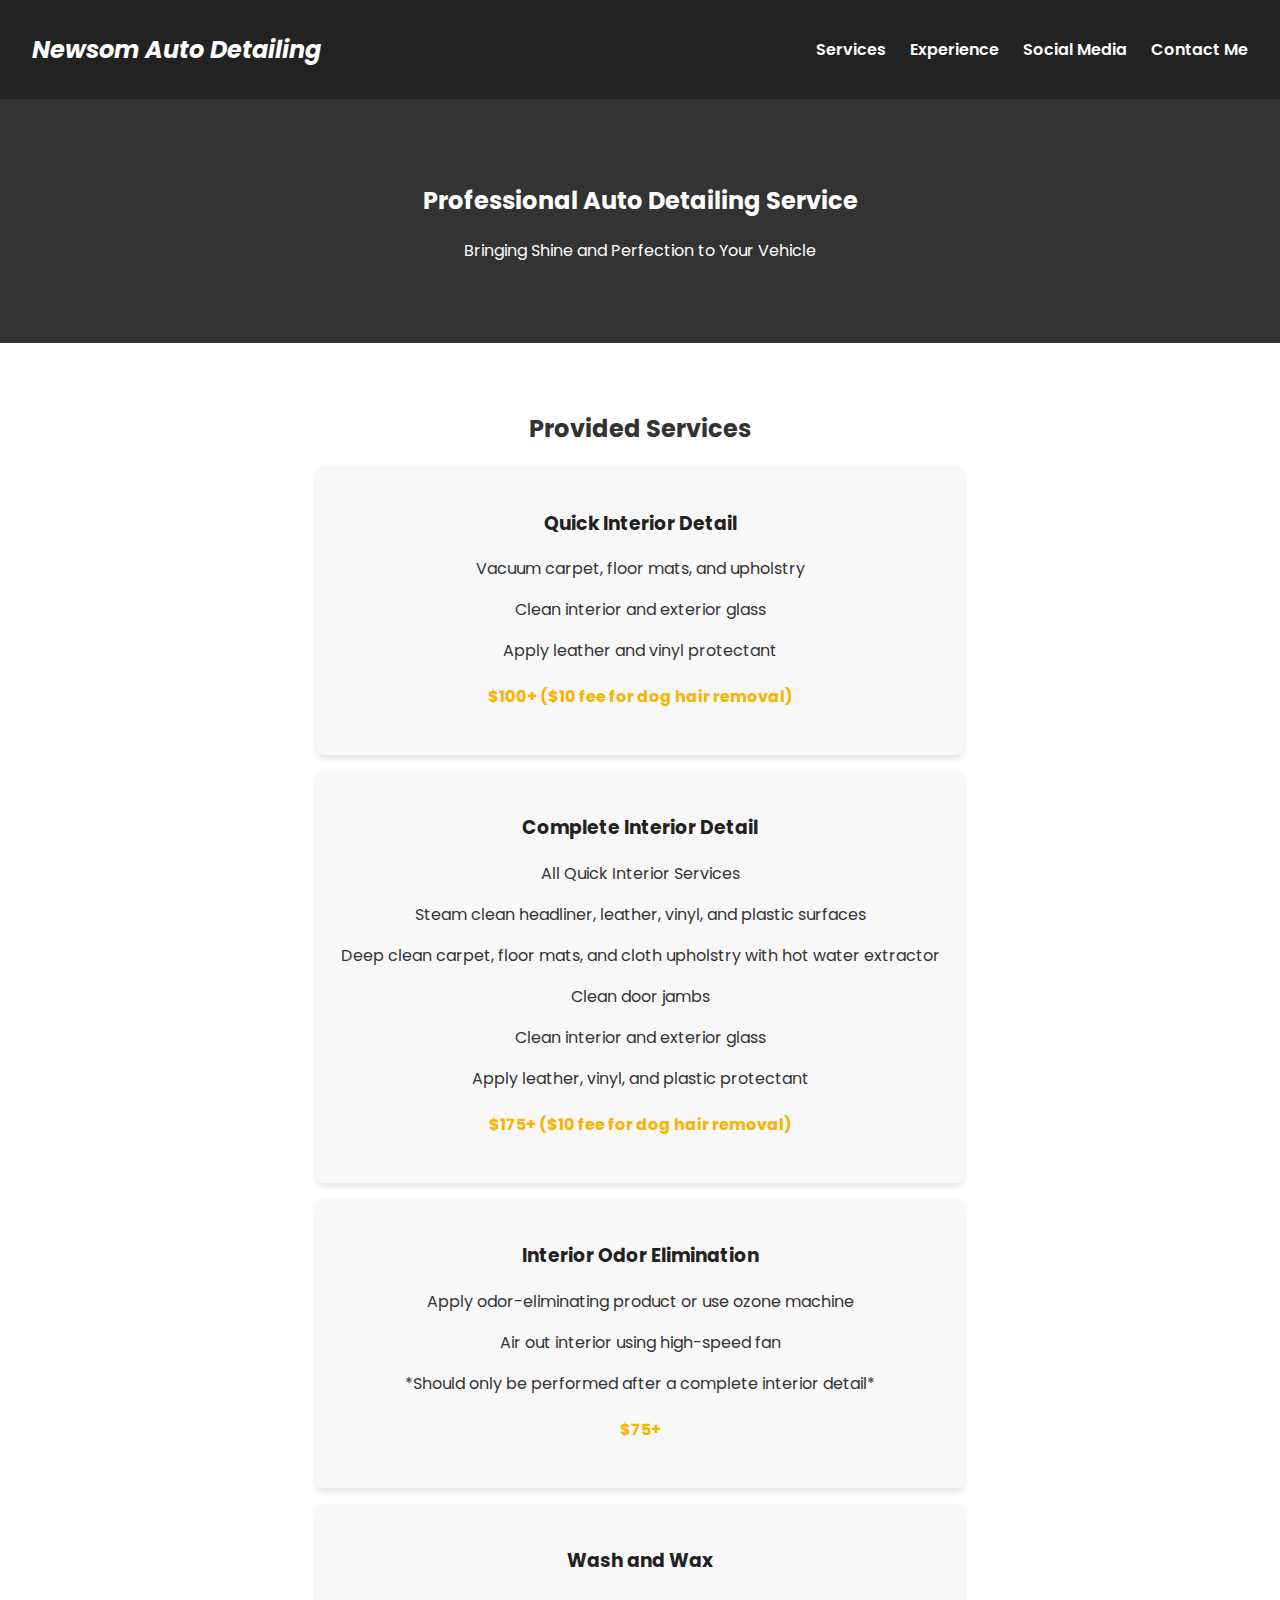
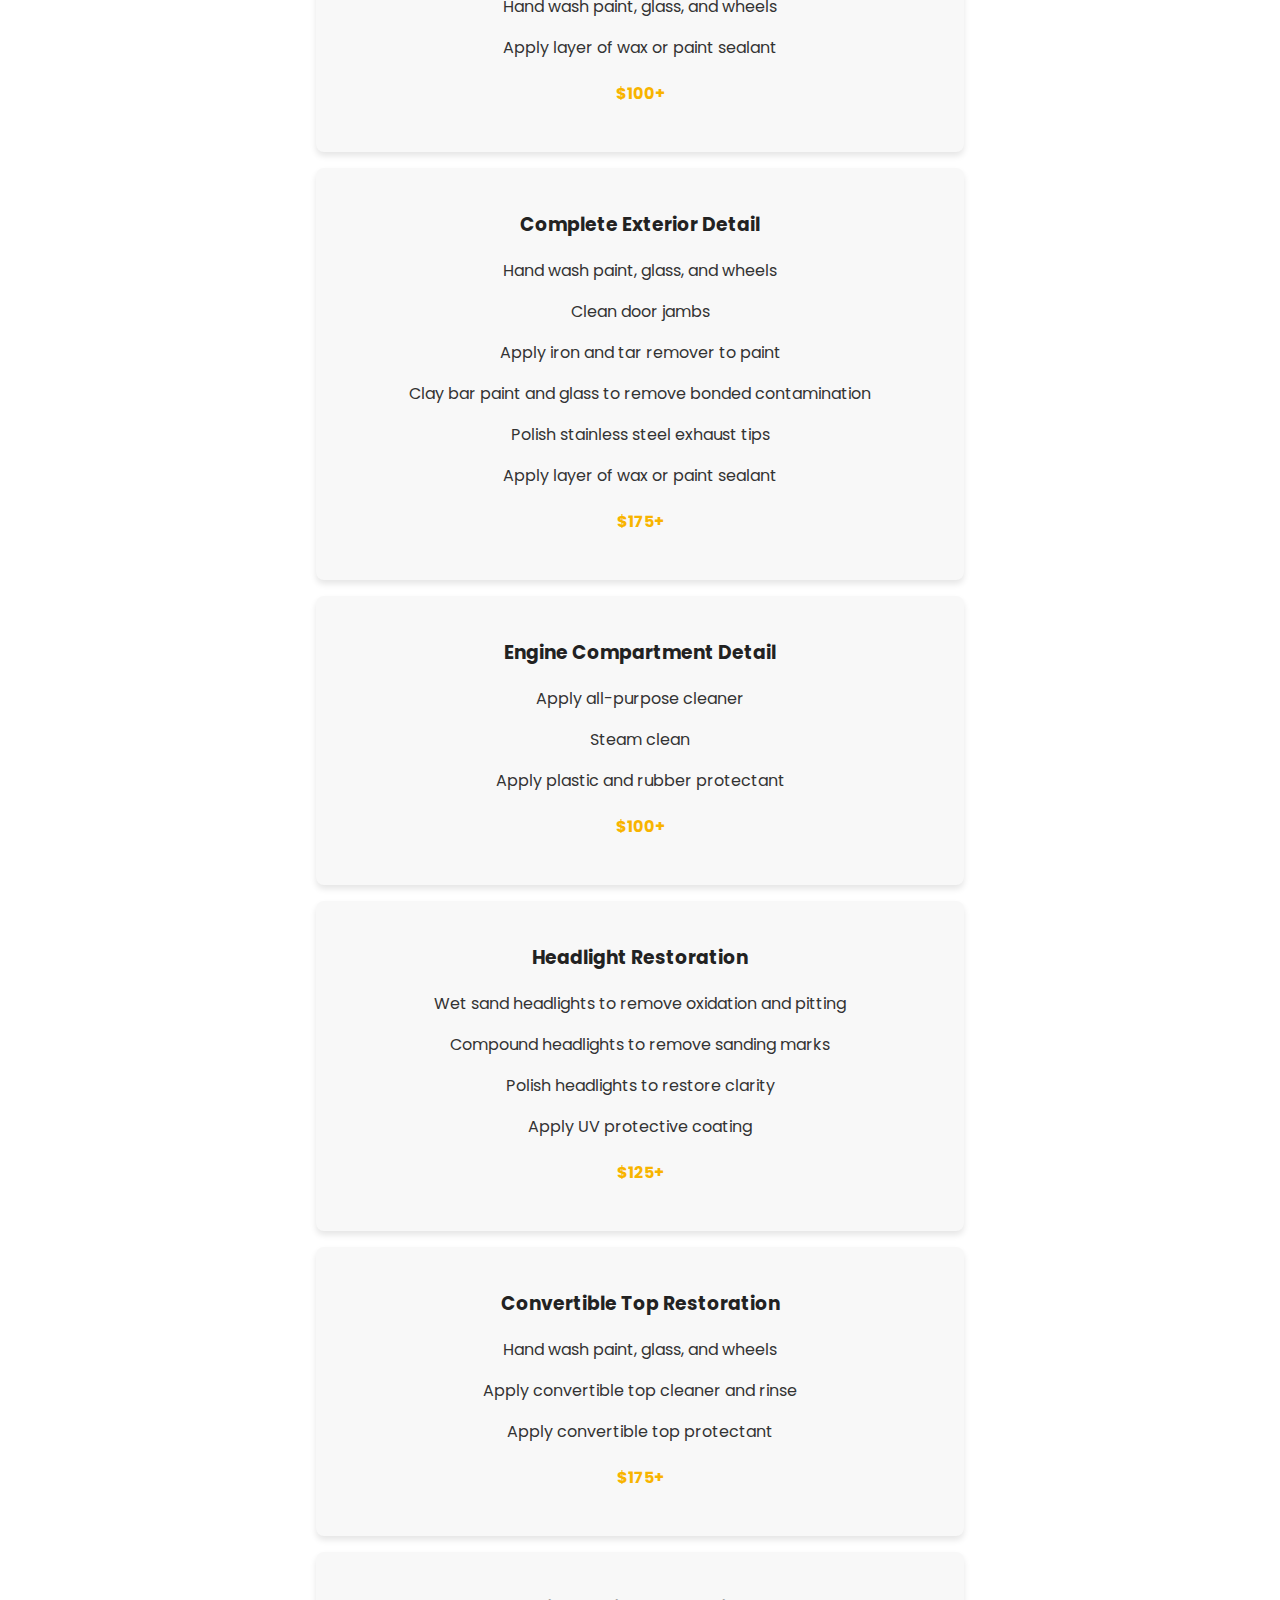
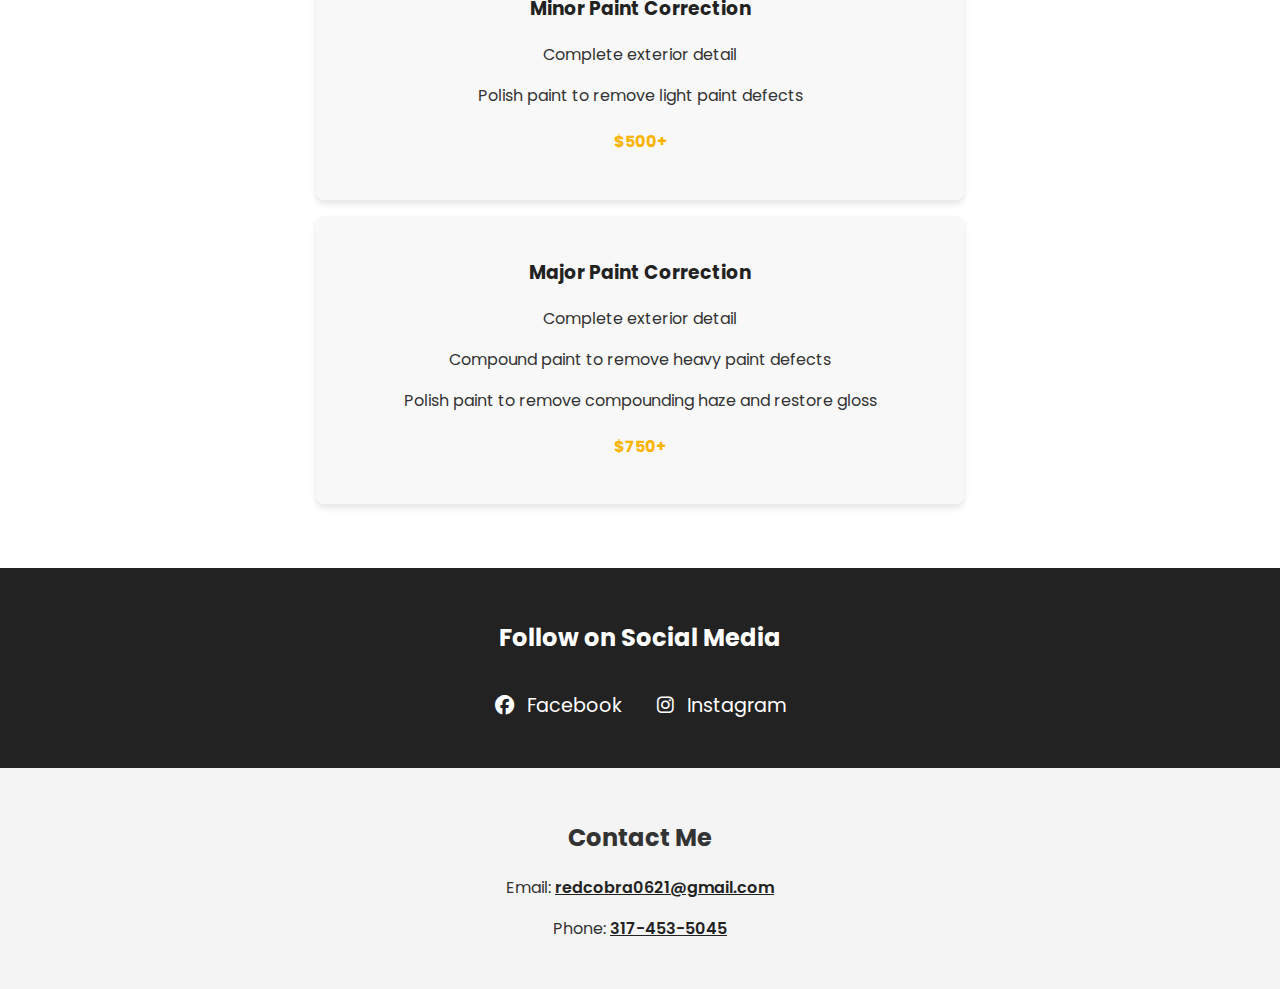
<file: index.html>
<!DOCTYPE html>
<html lang="en">
<head>
    <meta charset="UTF-8">
    <meta name="viewport" content="width=device-width, initial-scale=1.0">
    <title>Newsom Auto Detailing</title>
    <link rel="stylesheet" type="text/css" href="index.css">
    <link rel="preconnect" href="https://fonts.googleapis.com">
    <link rel="preconnect" href="https://fonts.gstatic.com" crossorigin>
    <link rel="stylesheet" href="https://fonts.googleapis.com/css2?family=Poppins:wght@300;400;600&display=swap">
    <link rel="stylesheet" href="https://cdnjs.cloudflare.com/ajax/libs/font-awesome/6.4.2/css/all.min.css">
</head>

<body>
    
    <!-- Navbar section -->

    <nav>
        <h1><i>Newsom Auto Detailing</i></h1>
        <ul>
            <li><a href="#services">Services</a></li>
            <li><a href="#experience">Experience</a></li>
            <li><a href="#socials">Social Media</a></li>
            <li><a href="#contact">Contact Me</a></li>
        </ul>
    </nav>

    <!-- Hero Section -->

    <header>
        <h2>Professional Auto Detailing Service</h2>
        <p>Bringing Shine and Perfection to Your Vehicle</p>
    </header>

    <!-- Services Section -->

    <section id="services">
        <h2>Provided Services</h2>
        <div class="service">
            <h3>Quick Interior Detail</h3>
            <p>Vacuum carpet, floor mats, and upholstry</p>
            <p>Clean interior and exterior glass</p>
            <p>Apply leather and vinyl protectant</p>
            <h4>$100+ ($10 fee for dog hair removal)</h4>
        </div>

        <div class="service">
            <h3>Complete Interior Detail</h3>
            <p>All Quick Interior Services</p>
            <p>Steam clean headliner, leather, vinyl, and plastic surfaces</p>
            <p>Deep clean carpet, floor mats, and cloth upholstry with hot water extractor</p>
            <p>Clean door jambs</p>
            <p>Clean interior and exterior glass</p>
            <p>Apply leather, vinyl, and plastic protectant</p>
            <h4>$175+ ($10 fee for dog hair removal)</h4>
        </div>

        <div class="service">
            <h3>Interior Odor Elimination</h3>
            <p>Apply odor-eliminating product or use ozone machine</p>
            <p>Air out interior using high-speed fan</p>
            <p>*Should only be performed after a complete interior detail*</p>
            <h4>$75+</h4>
        </div>

        <div class="service">
            <h3>Wash and Wax</h3>
            <p>Hand wash paint, glass, and wheels</p>
            <p>Apply layer of wax or paint sealant</p>
            <h4>$100+</h4>
        </div>

        <div class="service">
            <h3>Complete Exterior Detail</h3>
            <p>Hand wash paint, glass, and wheels</p>
            <p>Clean door jambs</p>
            <p>Apply iron and tar remover to paint</p>
            <p>Clay bar paint and glass to remove bonded contamination</p>
            <p>Polish stainless steel exhaust tips</p>
            <p>Apply layer of wax or paint sealant</p>
            <h4>$175+</h4>
        </div>

        <div class="service">
            <h3>Engine Compartment Detail</h3>
            <p>Apply all-purpose cleaner</p>
            <p>Steam clean</p>
            <p>Apply plastic and rubber protectant</p>
            <h4>$100+</h4>
        </div>

        <div class="service">
            <h3>Headlight Restoration</h3>
            <p>Wet sand headlights to remove oxidation and pitting</p>
            <p>Compound headlights to remove sanding marks</p>
            <p>Polish headlights to restore clarity</p>
            <p>Apply UV protective coating</p>
            <h4>$125+</h4>
        </div>

        <div class="service">
            <h3>Convertible Top Restoration</h3>
            <p>Hand wash paint, glass, and wheels</p>
            <p>Apply convertible top cleaner and rinse</p>
            <p>Apply convertible top protectant</p>
            <h4>$175+</h4>
        </div>

        <div class="service">
            <h3>Minor Paint Correction</h3>
            <p>Complete exterior detail</p>
            <p>Polish paint to remove light paint defects</p>
            <h4>$500+</h4>
        </div>

        <div class="service">
            <h3>Major Paint Correction</h3>
            <p>Complete exterior detail</p>
            <p>Compound paint to remove heavy paint defects</p>
            <p>Polish paint to remove compounding haze and restore gloss</p>
            <h4>$750+</h4>
        </div>
    </section>

    <!-- Social Media Section -->

    <section id="socials">
        <h2>Follow on Social Media</h2>
        <a href="https://m.facebook.com/100089113304746/" target="_blank"><i class="fab fa-facebook"></i> Facebook</a>
        <a href="https://www.instagram.com/newsom_autodetailing/?igsh=YW5iYjRwOW8wMjZ2&utm_source=qr" target="_blank"><i class="fab fa-instagram"></i> Instagram</a>
    </section>

    <!-- Contact Section -->

    <section id="contact">
        <h2>Contact Me</h2>
        <p>Email: <a href="mailto:redcobra0621@gmail.com">redcobra0621@gmail.com</a></p>
        <p>Phone: <a href="tel:3174535045">317-453-5045</a></p>
    </section>

</body>
</html>
</file>
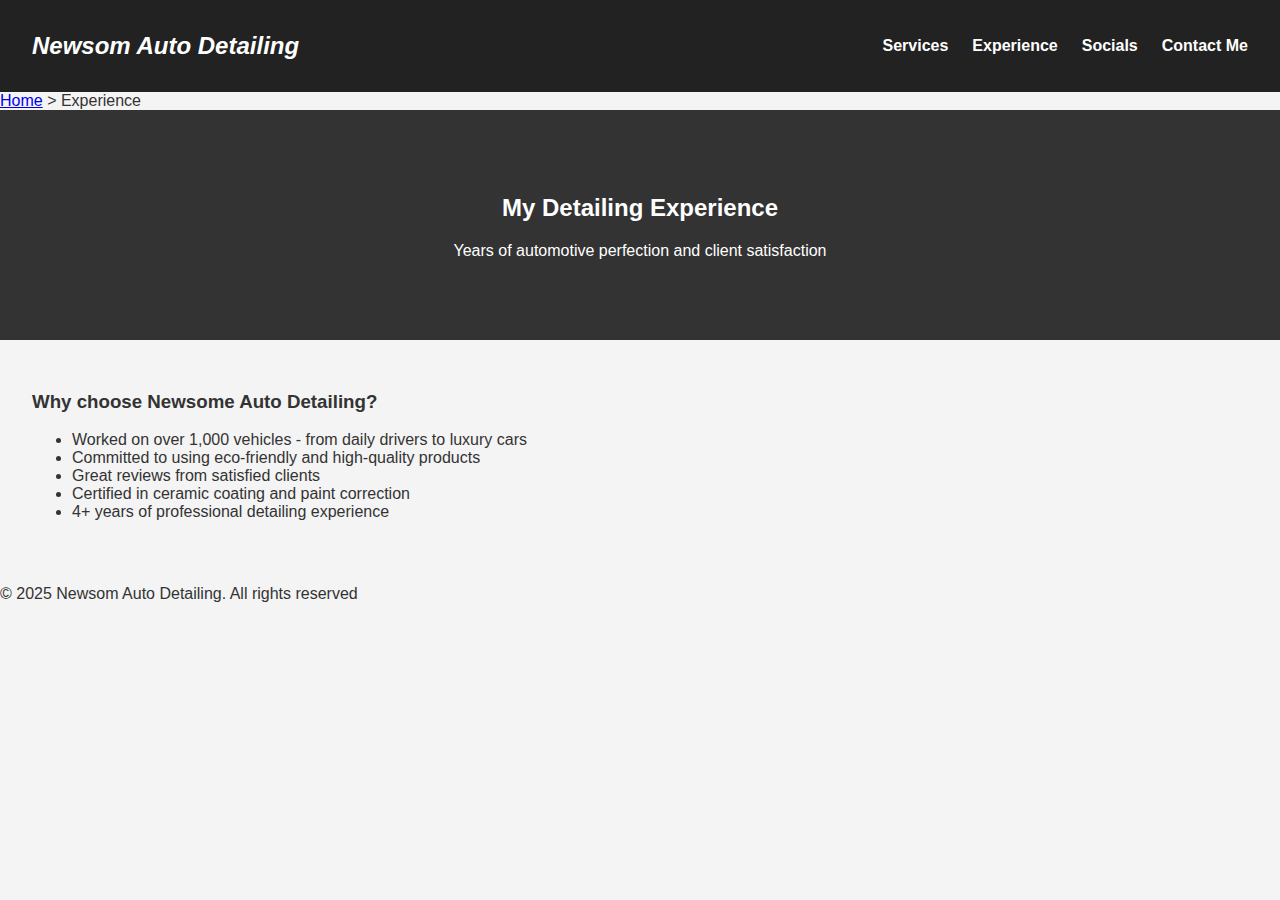
<file: experience.html>
<!DOCTYPE html>
<html lang="en">
<head>
    <meta charset="UTF-8">
    <meta name="viewport" content="width=device-width, initial-scale=1.0">
    <title>Experience | Newsom Auto Detailing</title>
    <link rel="stylesheet" href="index.css">
</head>
<body>
    
    <!-- Navbar section -->

    <nav>
        <h1><i>Newsom Auto Detailing</i></h1>
        <ul>
            <li><a href="services.html">Services</a></li>
            <li><a href="experience.html">Experience</a></li>
            <li><a href="#socials">Socials</a></li>
            <li><a href="#contact">Contact Me</a></li>
        </ul>
    </nav>

    <!-- Breadcrumb Section -->

    <div class="breadcrumb">
        <a href="index.html">Home</a> &gt; <span>Experience</span>
    </div>

    <!-- Hero Section -->

    <header>
        <h2>My Detailing Experience</h2>
        <p>Years of automotive perfection and client satisfaction</p>
    </header>

    <!-- Experience Section -->

    <section id="experience" style="padding: 2rem;">
        <h3>Why choose Newsome Auto Detailing?</h3>
        <ul>
            <li>Worked on over 1,000 vehicles - from daily drivers to luxury cars</li>
            <li>Committed to using eco-friendly and high-quality products</li>
            <li>Great reviews from satisfied clients</li>
            <li>Certified in ceramic coating and paint correction</li>
            <li>4+ years of professional detailing experience</li>
        </ul>
    </section>

    <!-- Footer section -->

    <footer>
        <p>&copy; 2025 Newsom Auto Detailing. All rights reserved</p>
    </footer>
    
</body>
</html>
</file>
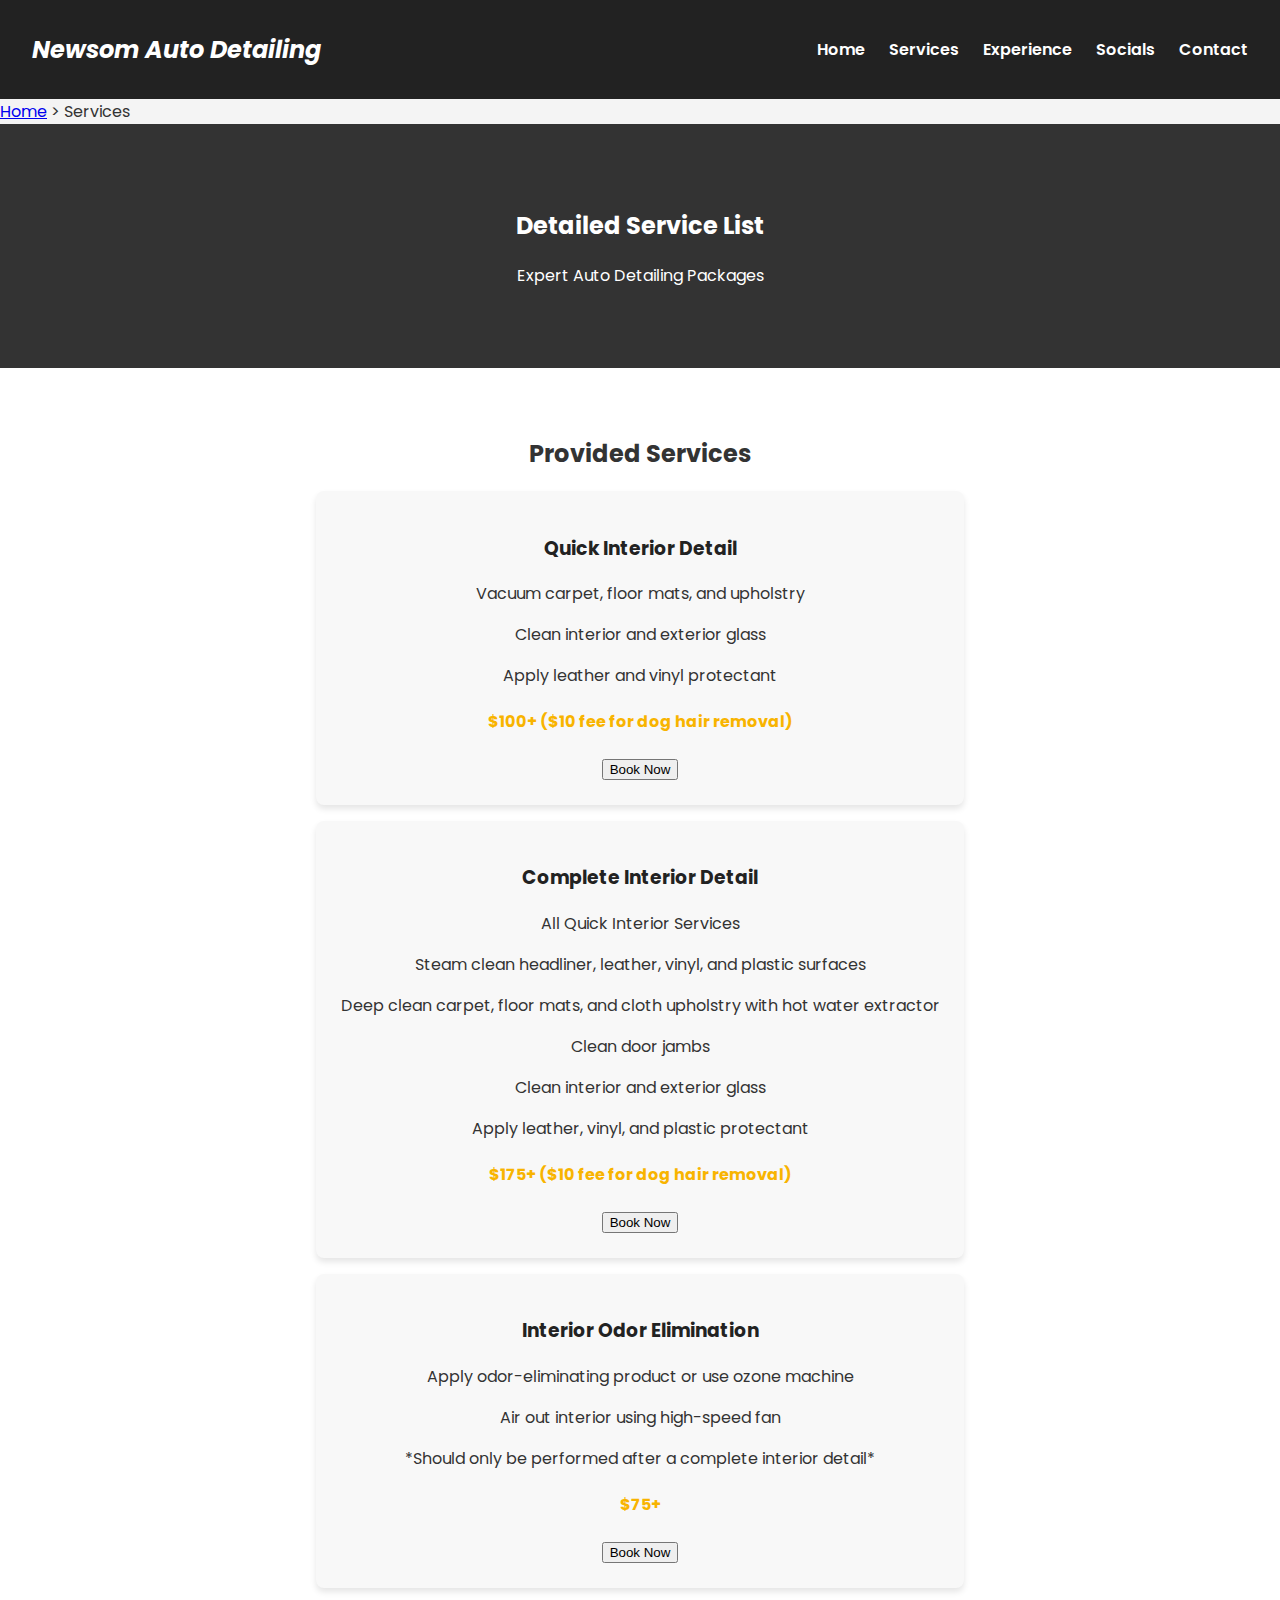
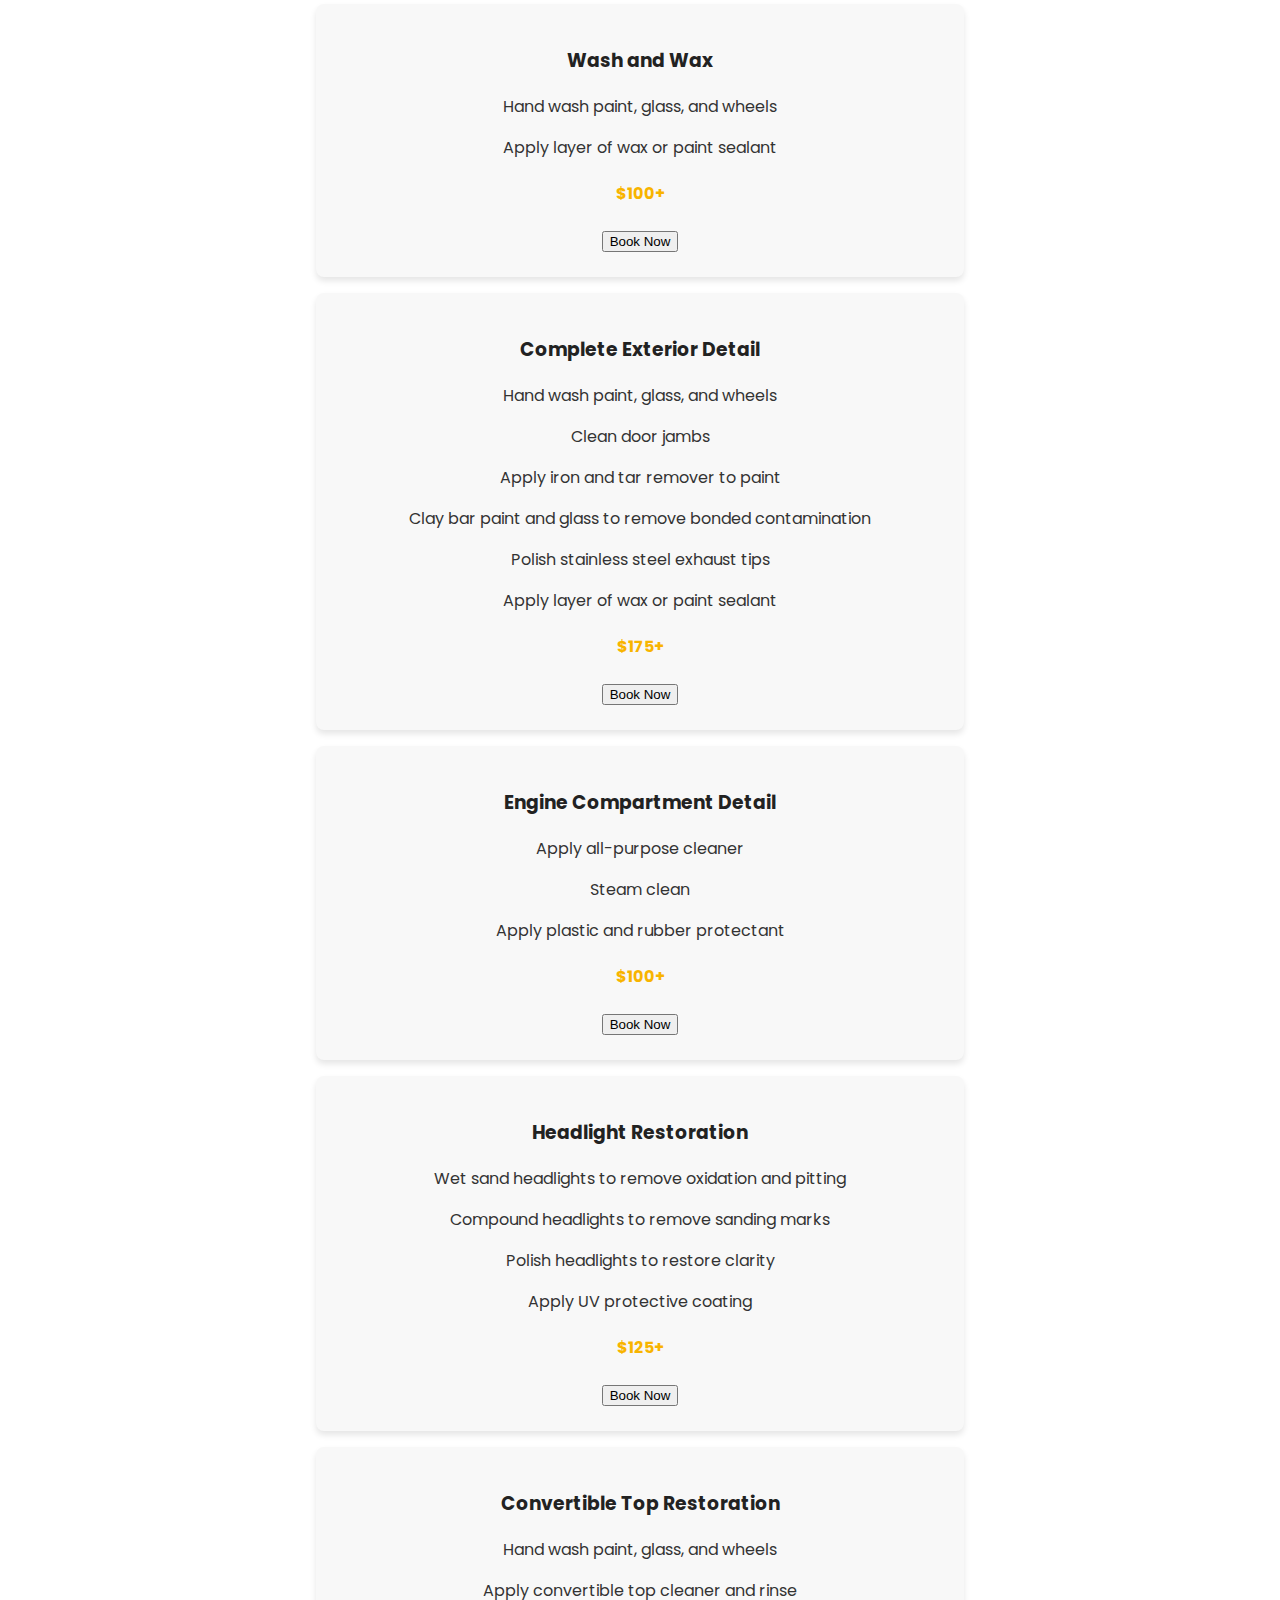
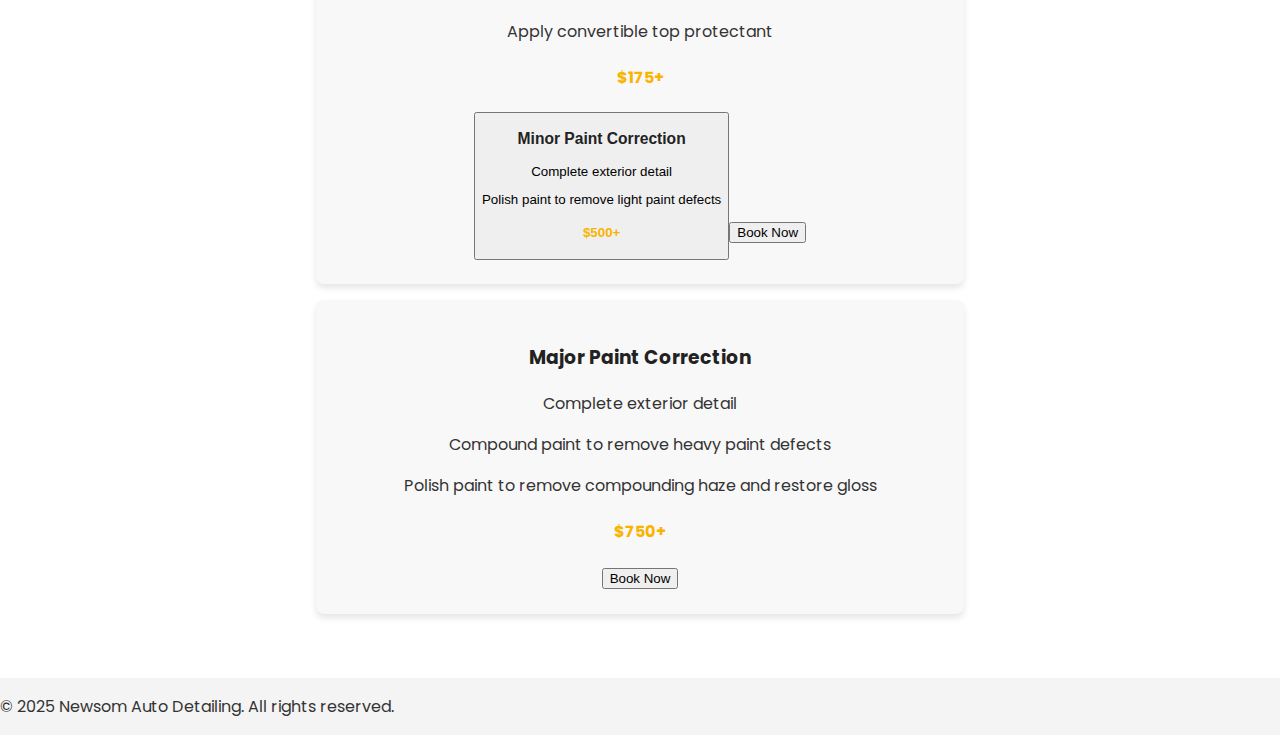
<file: services.html>
<!DOCTYPE html>
<html lang="en">
<head>
    <meta charset="UTF-8">
    <meta name="viewport" content="width=device-width, initial-scale=1.0">
    <title>Services | Newsom Auto Detailing</title>
    <link rel="stylesheet" href="index.css">
    <link rel="stylesheet" href="https://fonts.googleapis.com/css2?family=Poppins:wght@300;400;600&display=swap">
    <link rel="stylesheet" href="https://cdnjs.cloudflare.com/ajax/libs/font-awesome/6.4.2/css/all.min.css">
</head>
<body>
    
    <!-- Navbar section -->

    <nav>
        <h1><i>Newsom Auto Detailing</i></h1>
        <ul>
            <li><a href="index.html">Home</a></li>
            <li><a href="services.html">Services</a></li>
            <li><a href="experience.html">Experience</a></li>
            <li><a href="index.html#socials">Socials</a></li>
            <li><a href="index.html#contact">Contact</a></li>
        </ul>
    </nav>

    <!-- Breadcrumb section -->

    <div class="breadcrumb">
        <a href="index.html">Home</a> &gt; <span>Services</span>
    </div>

    <!-- Hero Section -->

    <header>
        <h2>Detailed Service List</h2>
        <p>Expert Auto Detailing Packages</p>
    </header>

    <!-- Services Section -->

    <section id="services">
        <h2>Provided Services</h2>
        <div class="service">
            <h3>Quick Interior Detail</h3>
            <p>Vacuum carpet, floor mats, and upholstry</p>
            <p>Clean interior and exterior glass</p>
            <p>Apply leather and vinyl protectant</p>
            <h4>$100+ ($10 fee for dog hair removal)</h4>
            <button class="book-now-btn" data-service="Quick Interior Detail" >Book Now</button>
        </div>

        <div class="service">
            <h3>Complete Interior Detail</h3>
            <p>All Quick Interior Services</p>
            <p>Steam clean headliner, leather, vinyl, and plastic surfaces</p>
            <p>Deep clean carpet, floor mats, and cloth upholstry with hot water extractor</p>
            <p>Clean door jambs</p>
            <p>Clean interior and exterior glass</p>
            <p>Apply leather, vinyl, and plastic protectant</p>
            <h4>$175+ ($10 fee for dog hair removal)</h4>
            <button class="book-now-btn" data-service="Complete Interior Detail" >Book Now</button>
        </div>

        <div class="service">
            <h3>Interior Odor Elimination</h3>
            <p>Apply odor-eliminating product or use ozone machine</p>
            <p>Air out interior using high-speed fan</p>
            <p>*Should only be performed after a complete interior detail*</p>
            <h4>$75+</h4>
            <button class="book-now-btn" data-service="Interior Odor Elimination" >Book Now</button>
        </div>

        <div class="service">
            <h3>Wash and Wax</h3>
            <p>Hand wash paint, glass, and wheels</p>
            <p>Apply layer of wax or paint sealant</p>
            <h4>$100+</h4>
            <button class="book-now-btn" data-service="Wash and Wax" >Book Now</button>
        </div>

        <div class="service">
            <h3>Complete Exterior Detail</h3>
            <p>Hand wash paint, glass, and wheels</p>
            <p>Clean door jambs</p>
            <p>Apply iron and tar remover to paint</p>
            <p>Clay bar paint and glass to remove bonded contamination</p>
            <p>Polish stainless steel exhaust tips</p>
            <p>Apply layer of wax or paint sealant</p>
            <h4>$175+</h4>
            <button class="book-now-btn" data-service="Complete Exterior Detail">Book Now</button>
        </div>

        <div class="service">
            <h3>Engine Compartment Detail</h3>
            <p>Apply all-purpose cleaner</p>
            <p>Steam clean</p>
            <p>Apply plastic and rubber protectant</p>
            <h4>$100+</h4>
            <button class="book-now-btn" data-service="Engine Compartment Detail" >Book Now</button>
        </div>

        <div class="service">
            <h3>Headlight Restoration</h3>
            <p>Wet sand headlights to remove oxidation and pitting</p>
            <p>Compound headlights to remove sanding marks</p>
            <p>Polish headlights to restore clarity</p>
            <p>Apply UV protective coating</p>
            <h4>$125+</h4>
            <button class="book-now-btn" data-service="Headlight Restoration" >Book Now</button>
        </div>

        <div class="service">
            <h3>Convertible Top Restoration</h3>
            <p>Hand wash paint, glass, and wheels</p>
            <p>Apply convertible top cleaner and rinse</p>
            <p>Apply convertible top protectant</p>
            <h4>$175+</h4>
            <button class="book-now-btn" data-service="Convertible Top Restoration >Book Now</button>
        </div>

        <div class="service">
            <h3>Minor Paint Correction</h3>
            <p>Complete exterior detail</p>
            <p>Polish paint to remove light paint defects</p>
            <h4>$500+</h4>
            <button class="book-now-btn" data-service="Minor Paint Corrections" >Book Now</button>
        </div>

        <div class="service">
            <h3>Major Paint Correction</h3>
            <p>Complete exterior detail</p>
            <p>Compound paint to remove heavy paint defects</p>
            <p>Polish paint to remove compounding haze and restore gloss</p>
            <h4>$750+</h4>
            <button class="book-now-btn" data-service="Major Paint Corrections" >Book Now</button>
        </div>
    </section>

</body>

<!-- Footer Section -->

<footer>
    <p>&copy; 2025 Newsom Auto Detailing. All rights reserved.</p>
</footer>

</html>
</file>
<file: index.css>
/* General Styles */

body {
    font-family: 'Poppins', sans-serif;
    margin: 0;
    padding: 0;
    background-color: #f4f4f4;
    color: #333;
}

/* Navbar Styles */

nav {
    background-color: #222;
    color: white;
    display: flex;
    justify-content: space-between;
    align-items: center;
    padding: 1rem 2rem;
}

nav h1 {
    font-size: 1.5rem;
}

nav ul {
    list-style: none;
    display: flex;
    gap: 1.5rem;
}

nav ul li a {
    text-decoration: none;
    color: white;
    font-weight: 600;
    transition: color 0.3s;
}

nav ul li a:hover {
    color: #f8b400;
}

/* Hero Section */

header {
    text-align: center;
    padding: 4rem 2rem;
    background-color: #333;
    color: white;
}

/* Services Section */

#services {
    padding: 3rem 2rem;
    background-color: white;
    text-align: center;
}

.service {
    background-color: #f8f8f8;
    padding: 1.5rem;
    margin: 1rem auto;
    border-radius: 8px;
    box-shadow: 0 4px 6px rgba(0, 0, 0, 0.1);
    max-width: 600px;
}

.service h3 {
    color: #222;
}

.service h4 {
    color: #f8b400;
}

/* Social Media */

#socials {
    text-align: center;
    padding: 2rem;
    background-color: #222;
    color: white;
}

#socials a {
    display: inline-block;
    color: white;
    margin: 1rem;
    font-size: 1.2rem;
    text-decoration: none;
}

#socials a i {
    margin-right: 8px;
}

/* Contact Section */

#contact {
    text-align: center;
    padding: 2rem;
    background-color: #f4f4f4;
}

#contact a {
    color: #222;
    font-weight: 600;
}

/* Responsive Design */

@media (max-width: 768px) {
    nav {
        flex-direction: column;
        text-align: center;
    }

    nav ul {
        flex-direction: column;
        padding: 0;
    }

    .service {
        max-width: 90%;
    }
}
</file>
